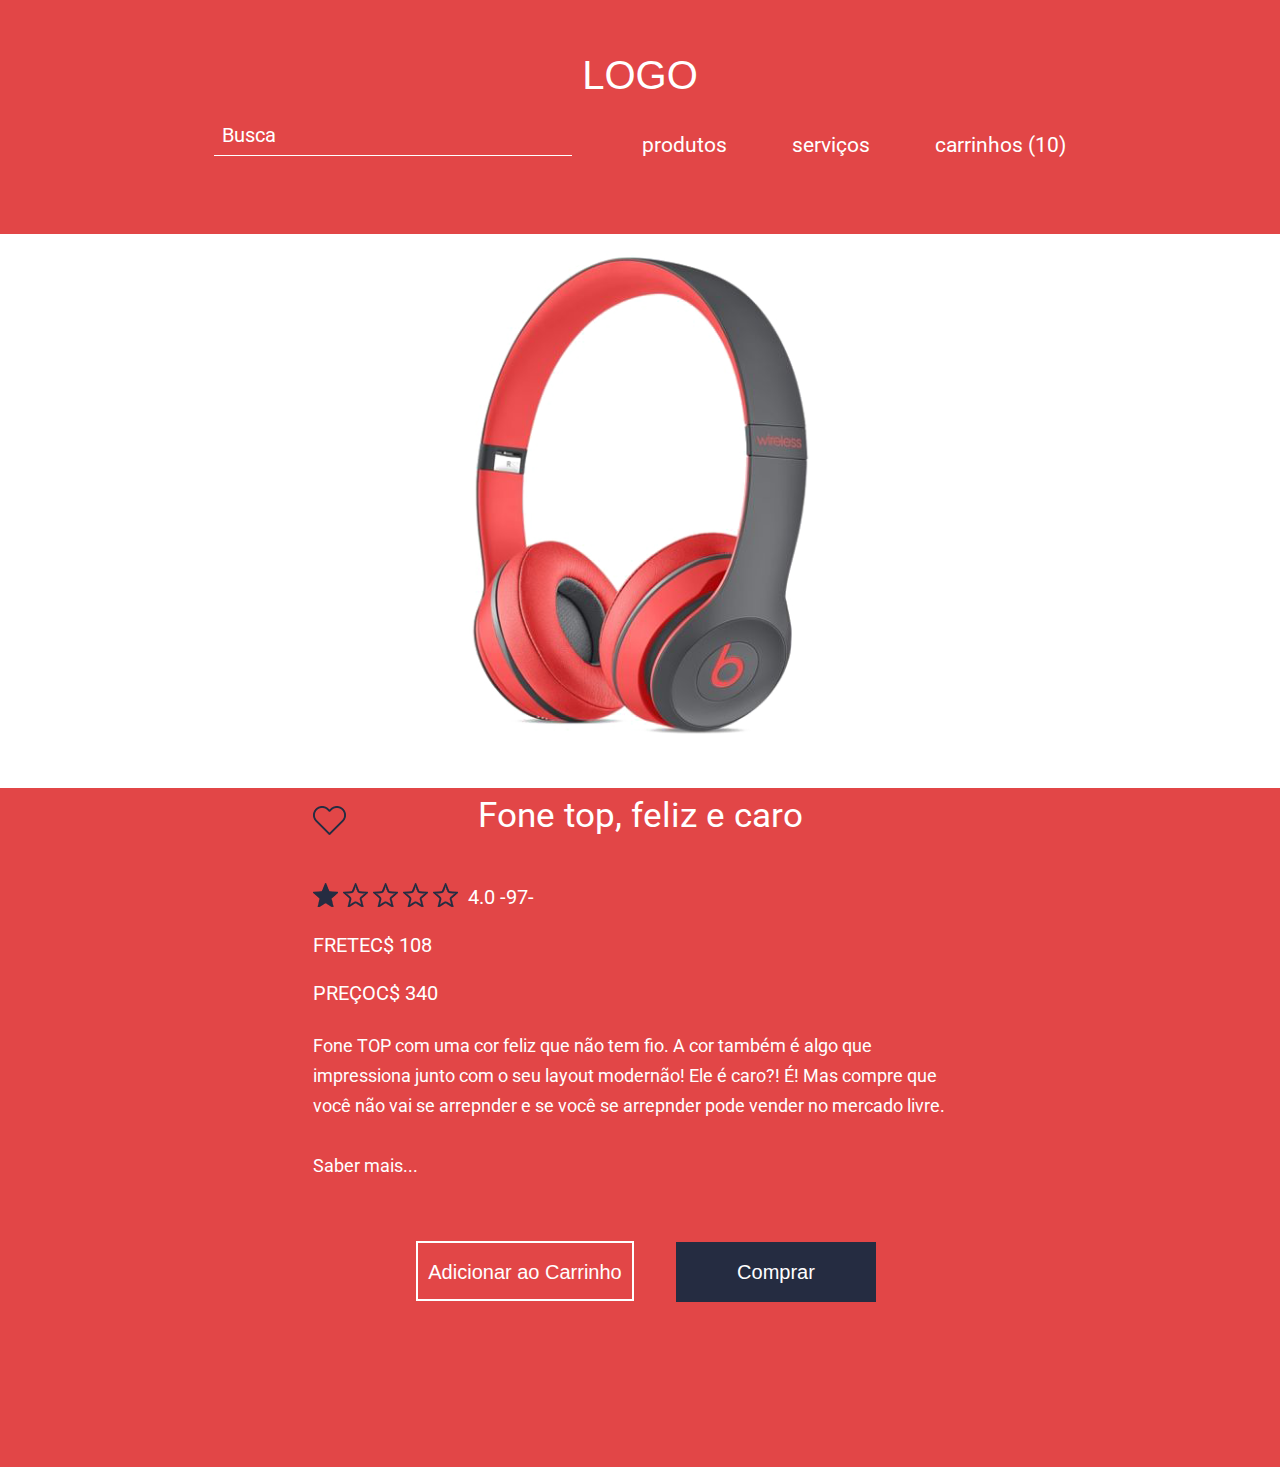
<file: index.html>
<!DOCTYPE html>
<html>
<head>
    <meta charset="utf-8" />
    <meta http-equiv="X-UA-Compatible" content="IE=edge">
    <title> Loja Fone </title>
    <meta name="viewport" content="width=device-width, initial-scale=1">

    <link href="https://fonts.googleapis.com/css?family=Roboto:400,700" rel="stylesheet"> 

    <link rel="stylesheet" href="css/reset.css"/>
    <link rel="stylesheet" href="css/base.css"/>
    <link rel="stylesheet" href="css/header-store.css"/>
    <link rel="stylesheet" href="css/container-store.css"/>
    <link rel="stylesheet" href="css/button-store.css"/>
    <link rel="stylesheet" href="css/input-search.css"/>
    <link rel="stylesheet" href="css/wrap-product.css"/>
    <link rel="stylesheet" href="css/wrap-button.css"/> 
    <link rel="stylesheet" href="css/photo-product.css"/>
    <link rel="stylesheet" href="css/description-product.css"/>

</head>
<body>
    <div class="container-store">
    <header class="header-store"> 
            <h1 class="title" href="#">Logo</h1>
        <nav class="navigation" >
            <form class="input-search">
                <input class="content" type="search" placeholder="Busca"><!--
               --><input type="image" class="icon -open -active" src="img/search.png" ><!--
               --><input type="image" class="icon -close" src="img/close.png">
            </form>
            <ul id="menu" class="list">
                <li><a class="item -menu" href="#" >Menu</a></li>
                <li class="item">
                    <a class="action" href="#">produtos</a>
                </li>
                <li class="item">
                    <a class="action" href="#">serviços </a>
                </li>
                <li class="item -last">
                    <a class="action " href="#">carrinhos (10) </a>
                </li>
            </ul>
        </nav>
    </header>

<figure class="photo-product">
    <img src="img/fone.png" alt="fone-de-ouvido"></figure>
    <section class="wrap-product">
        <dl class="description-product">
            <dt class="title">Fone top, feliz e caro</dt>
            <dd class="item -heart"> 
                <img class="icon" src="img/heart.png" alt="heart">
                <img class="icon -active" src="img/heart-active.png" alt="like" />
            </dd>
                <dd class="item -star">
                    <ol>
                        <li class="star -active">
                            <img class="icon" src="img/star.png" alt="estrela"/>
                            <img class="icon -active" src="img/star-active.png" alt="estrela"/>
                        </li>
                        <li class="star">
                            <img class="icon" src="img/star.png" alt="estrela"/>
                            <img class="icon -active" src="img/star-active.png" alt="estrela"/>
                        </li>
                        <li class="star">
                            <img class="icon" src="img/star.png" alt="estrela"/>
                            <img class="icon -active" src="img/star-active.png" alt="estrela"/>
                            </li>
                        <li class="star">
                            <img class="icon" src="img/star.png" alt="estrela"/>
                            <img class="icon -active" src="img/star-active.png" alt="estrela"/>
                        </li>
                        <li class="star">
                            <img class="icon" src="img/star.png" alt="estrela"/>
                            <img class="icon -active" src="img/star-active.png" alt="estrela"/>
                        </li>
                    </ol>

                    
                </dd>
                <dd class="item -number">4.0 -97- </dd>
                <dd class="item -info">
                    <strong class="contrast"> Frete </strong>
                    </strong>C$ 108</dd>
                <dd class="item -info -last">
                    <strong class="contrast">Preço </strong>
                    </strong> C$ 340</dd>
                <dd class="review">Fone TOP com uma cor feliz que não tem fio. A cor também é algo que 
                    impressiona junto com o seu layout modernão! Ele é caro?! É! Mas compre que você não vai se arrepnder
                    e se você se arrepnder pode vender no mercado livre. </dd>
                <dd class="review -more "><a href="" class="action"> Saber mais...</a></dd>
        </dl>  
       
      
    </section>  
        <div class="wrap-button">
            <button class="button-store -second" href="#">Adicionar ao Carrinho</button>
            <a class="button-store" href="comprar.html">Comprar</a>
        </div>
    </div>

    <script src ="js/header-store.js"></script> 
    <script src="js/input-search.js"></script>
    <script src="js/description-product.js"></script> 
    <script src="js/home.js"></script>
    
</body>

</html>
</file>
<file: css/base.css>
html, body{
    height: 100%;
}
body{
    background-color:#252a34;
    background-image: linear-gradient(to bottom, #252a34,#ff2e63);
    background-attachment: fixed;

}
@media (max-width: 350px) {
    body {
        position: relative;
        overflow-x: hidden;
    }

    html { overflow: hidden; }

    input{
    appearance: none;
    -webkit-appearance: none;
    -moz-appearance: none;
}
}
</file>
<file: css/header-store.css>
.header-store{  
    color: #fff;
    overflow: hidden;
    margin-bottom: 138px;
    padding-left: 60px;
}
.header-store > .title {
    text-transform: uppercase;
    float: left;
    font-size: 40px;
    font-family:  Arial, Helvetica, sans-serif;
    cursor: pointer;
}
.header-store> .navigation{
    font-size: 21px;
    float: right;
    font-family: "SegoeUI", "Roboto", sans-serif;
}
.header-store .list{
  display: inline-block;
}
.header-store .item{
  display: inline-block;
  padding-bottom: 8px;
  margin-right: 60px;
}
.header-store .item.-menu{
  display: none;
}
.header-store .item.-last{
  margin-right: 0;
}

.header-store .action{
   position: relative;
   color: inherit;
   text-decoration: none;
}
.header-store .action::after {
    content: '';
    width: 100%;
    height: 1px;
    background-color: #fff;
    position: absolute;
    bottom: 0;
    left: 0;
  
    transform: scaleX(0);
    transform-origin: center left;
    transition: transform 200ms linear;
  }
  .header-store .action:hover::after {
    transform: scale(1);
}
@media (max-width: 1920px) {
  .header-store {
    padding-right: 60px; 
  }
}
@media (max-width: 1292px) {
  .header-store {
    margin-bottom: 70px;
  }
  .header-store > .title {
    float: none;
    text-align: center;
    margin-bottom: 20px;
  }
  .header-store > .navigation {
    float: none;
    text-align: center;
  }
}
@media (max-width: 966px) {
  .header-store {
    padding-left: 30px;
    padding-right: 30px; 
  }
}

@media (max-width: 530px) {
  .header-store .item {
    margin-right: 30px;
  }
}

@media (max-width: 465px) {
  .header-store .item {
    margin-right: 15px;
  }
}
@media (max-width: 390px) {
  .header-store {
    padding-left: 16px;
    padding-right: 16px;
  }
  .header-store .item {
    margin-right: 8px;
  }
}
@media (max-width: 350px) {
  .header-store .item.-menu{
    display: block;
    box-sizing: border-box;
    width: 40px;
    height: 41px;
    background: url(../img/menu.png) #fff no-repeat center;
    text-indent: -9999px;
    margin: 0;
    position: absolute;
    top: 0; left: 0;
    cursor: pointer;

    transform: translateX(-100%);
    transition: transform 400ms 100ms linear;
  }
  .header-store .list {
    background-color: rgba(255, 255, 255, 0.95);
    color: #000;
    position: absolute;
    top: 0;
    right: 0;
    width: 100vw;
    padding: 40px 0 20px;

    transform: translateX(100%);
    transition: transform 300ms linear;
}
  .header-store .list.-active {
    transform: translateX(0);
}

  .header-store .list.-active .item.-menu {
    background-image: url(../img/close.png);
    background-size: 65%;
    transform: translateX(0);
    transition: none;
}
  .header-store .item{
    display: block;
  }
}
</file>
<file: css/container-store.css>
.container-store{
    width: 90%;
    box-sizing: border-box;
    box-shadow: 0 0 39px 0 rgba(50, 50, 50, 0.36);
    max-width: 1330px;
    position: absolute;
    background-color: #e24647;
    padding: 55px 60px 165px 0px;
    top: 50%;
    left: 50%;
    transform: translateX(-50%) translateY(-50%);
}
@media (max-width: 1470px), (max-height: 952px) {
    .container-store {
        position: static;
        transform: none;
        width: 100%;
        max-width: 100%;
    }
}
@media (max-width: 1292px) {
    .container-store {
        padding-right: 0;
    }
}

@media (max-height: 952px) {
    .container-store {
        max-width: 1330px;
        margin-left: auto;
        margin-right: auto;
    }
}
</file>
<file: css/button-store.css>
.button-store{
    display: inline-block;
    background-color :#252c41;
    box-sizing: border-box;
    color: #fff;
    font: 20px Arial, Helvetica, sans-serif;
    text-decoration: none;
    text-align: center;
    line-height: 60px;
    width: 200px;
    height: 60px;
    line-height: 60px;
    margin-right: 0;
    cursor: pointer;
 
    transition: background-color 400ms linear, color 1s linear;
}

.button-store.-second{
    background-color: transparent;
    border: 2px solid #fff;
    width: 218px;
    line-height: 56px;
    margin-right: 38px;
    cursor: pointer;
}
.button-store.-second:hover,
.button-store.-second:focus{
    background-color: #fff;
    color: #e24647;
}
.button-store:active {
    transform: scale(0.9);
}
.button-store > button,
.button-store> a{
    font-size: inherit;
    color: inherit;
    background-color: inherit;
    border: none;
    text-decoration: inherit;
}
@media(max-width: 500px){
    .button-store.-second{
        margin-right: 15px;
        margin-bottom: 10px;
        width: auto;
    }
}
@media(max-width: 470px){
    .button-store,
    .button-store.-second {
        display: block;
        width: 90%;
        margin: 0 auto 20px;
    }
    
}
</file>
<file: css/input-search.css>
.input-search{
  display: inline-block;
}
.input-search > .content{
  width: 358px;
  margin-right: 65px;
  padding: 8px;
  color: #fff;
  background: transparent;
  border: none;
  border-bottom: 1px solid #fff;
  font-family: "Roboto", sans-serif;
  font-size: 20px;
  vertical-align: bottom;
}
.input-search > .content::placeholder{
  color: inherit; 
}
.input-search > .icon {
  display: none;
}
@media (max-width: 966px) {
    .input-search{
      position: absolute;
      top: 0; left: 0;
      transform: translateX(calc(-100%+40px));  
      transition: transform 200ms linear;
    }

    .input-search.-active{
      transition: transform 400ms linear;

      transform: translateX(0);
    }
   .input-search > .content{
     background-color: #fff;
     color: #000;
     margin-right: 0;
     vertical-align: middle;
  }

  .input-search > .icon{
    display: none;
    background-color: #fff;
    box-sizing: border-box;
    width: 40px;
    height: 41px;
    padding: 8px;
    vertical-align: middle;
  }

  .input-search> .icon.-active{
    display: inline-block;
  }
  .input-search > .content::placeholder {
    color: #000;
}
}

@media (max-width: 400px){
  .input-search> .content{
    width: 70vw;
  }
}
</file>
<file: css/wrap-product.css>
.wrap-product{
    display: inline-block;
    width: 454px;
    vertical-align: middle;
    position: relative;
}

@media(max-width: 1292px){
    .wrap-product{
       width: 100%; 
    }
}
</file>
<file: css/wrap-button.css>
.wrap-button{
    position: absolute;
    left: 60%;
    margin-left: 6px;
    transform: translateY( calc(-100% + 98px));
}
@media (max-width: 1292px){
    .wrap-button{
        position: static;
        width: 100%;
        margin-left:0 auto;
        text-align: center;
        transform: none; 

     }    
}
</file>
<file: css/photo-product.css>
.photo-product{
    display: inline-block;
    height: 554px;
    border-radius: 0px 150px 150px 0px;
    margin-right: 157px;
    background-color: #fff;
    vertical-align: middle;
    padding-left: 100px;
    position: relative;
}
.photo-product::before{
    content: "";
    position: absolute;
    left: 0;
    background-color: #fff;
    width: 100%;
    height: 100%;
    z-index: -1;
    transform: translateX(-100%);
}

@media (max-width: 1325px){
    .photo-product{
        margin-right: 140px;
        padding-left: 0;
    }
}
@media(max-width: 1292px){
    .photo-product{
        display: block;
        text-align: center;
        margin-right: 0;
        margin-bottom: 10px;
        border-radius: 0;
    }
}
@media (max-width: 550px){
    .photo-product{
        height: auto;
    }
    .photo-product >.photo{
        width: 100%;
    }
}
</file>
<file: css/description-product.css>
.description-product{
    color:#fff;
    font-family: 'Roboto', sans-serif;  
}
.description-product .title{
    font-size: 25px;
    margin-bottom: 50px;
}
.description-product > .item{
    font-size: 20px;
    margin-bottom: 28px;
}
.description-product > .item.-heart{
    position: absolute;
    transform: translate(-100%);
    left: -47px; top: 8px;
    cursor: pointer;
    width: 33px; height: 29px;
}
.description-product .icon.-active{
    display: none;
}
.description-product > .item.-active .icon{
    display: none;
}
.description-product > .item.-active .icon.-active{
    display: block;
}
.description-product .star{
    display: inline-block;
}
.description-product .star.-active > .icon{
    display: none;
}
.description-product .star.-active > .-active{
    display: block;
}
.description-product > .item.-star{
    margin-bottom: 10px;
    cursor: pointer;
}
.description-product .icon{
    transition: transform 100ms linear;
}
.description-product .icon:hover{
    transform: scale(1.2);
}
.description-product >.item.-star + .item{
    margin-left: 7px;
}
.description-product >.item .-info{
    width: 200px;
    text-align: right;
 }
 .description-product > .item .-last{
    margin-bottom: 72px;
 }
 .description-product > .review.-more{
    margin-bottom: 0;
}
.description-product .contrast{
    text-transform: uppercase;
    float: left;
}
.description-product .review{
    font-size: 18px;
    line-height: 30px;
    margin-bottom: 30px;
}

.description-product .action{
    color: inherit;
    text-decoration: none;
}
@media(max-width: 1292px){
    .description-product{
        width: 50%;
        min-width: 655px;
        margin: 0 auto 60px;
    }
    .description-product .title{
        font-size: 35px;
        text-align: center;
    }
    .description-product > .item.-heart{
        left: auto;
        transform: none;
    }
    .description-product> .item.-star{
        float: left;
        margin-right: 10px;
    }
    .description-product> .item.-number{
       padding-top: 4px; 
    }
}
@media (max-width: 922px) {
    .description-product .review.-more{
      margin-bottom: 40px;
  }
}
@media (max-width: 720px){
    .description-product{
        width: 90%;
        min-width: auto;
    }
}
@media (max-width: 475px){
    .description-product > .item.-heart{
        position: static;
    }
}
</file>
